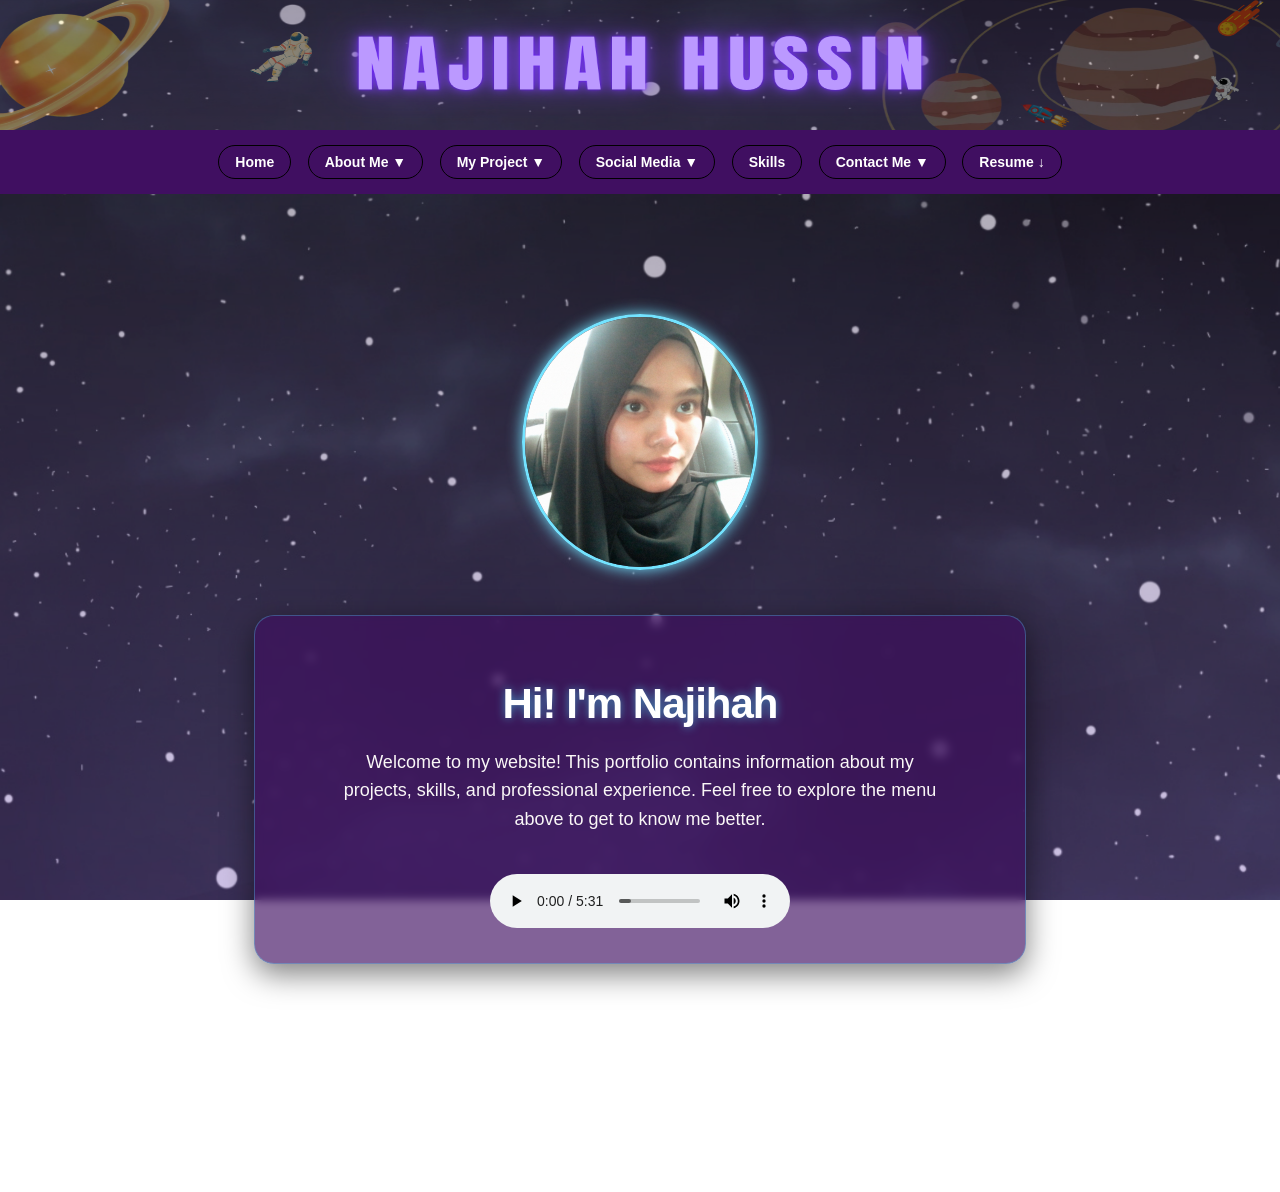
<file: index.html>
<?xml version="1.0" encoding="UTF-8"?>
<!DOCTYPE html PUBLIC "-//W3C//DTD XHTML 1.0 Transitional//EN" "http://www.w3.org/TR/xhtml1/DTD/xhtml1-transitional.dtd">
<html xmlns="http://www.w3.org/1999/xhtml" xml:lang="en" lang="en">
<head>
<meta http-equiv="Content-Type" content="text/html; charset=UTF-8" />
<meta name="viewport" content="width=device-width, initial-scale=1.0" />
<meta name="keywords" content="e-resume, portfolio" />
<meta name="description" content="Professional E-Resume Portfolio" />
<meta name="author" content="Najihah Hussin" />
<title>E-Resume - Home </title>
<link rel="stylesheet" type="text/css" href="style/frontpage.css"/>
</head>


<body>
<table width="100%" border="0" cellspacing="0" cellpadding="0" class="main-wrapper">
<tr>
<td align="center">
<table width="100%" border="0" cellspacing="0" cellpadding="0" class="header-banner-table">
<tr>
<td align="center">
<img src="images/hb1.png" alt="Najihah Hussin - E-Resume Banner" class="main-header-banner" />
</td>
</tr>
</table>



<table width="100%" border="0" cellspacing="0" cellpadding="0" class="nav-bar">
<tr>
<td align="center" class="nav-central-container">
<a href="index.html" class="nav-link-item active">Home</a>

<div class="dropdown">
<button class="dropbtn">About Me ▼</button>
<div class="dropdown-content">
<a href="profile.html" target="xyz">Profile</a>
<a href="education.html" target="xyz">Education</a>
<a href="gallery.html" target="xyz">Gallery</a>
</div>
</div>


<div class="dropdown">
<button class="dropbtn">My Project ▼</button>
<div class="dropdown-content">
<a href="website.html" target="xyz">Website</a>
<a href="photoshop.html" target="xyz">Photoshop</a>
</div>
</div>

<div class="dropdown">
<button class="dropbtn">Social Media ▼</button>
<div class="dropdown-content">
<a href="https://github.com/jieyoo58" target="_blank">GitHub</a>
<a href="https://www.linkedin.com/in/najihah-hussin-1079803a5/" target="_blank">LinkedIn</a>
</div>
</div>
<a href="skills.html" class="nav-link-item active">Skills</a>


<div class="dropdown">
<button class="dropbtn"> Contact Me ▼</button>
<div class="dropdown-content">
<a href="https://mail.google.com/mail/?view=cm&fs=1&to=najihahhussin58@gmail.com" target="_blank">✉ najihahhussin58@gmail.com</a>
<a href="https://wa.me/60167797836" target="_blank"> ✆ 016-779-7836 </a>

</div>
</div>

<a href="documents/resume.pdf" class="btn-resume" target="_blank">Resume ↓</a>
</td>
</tr>
</table>



<table width="90%" border="0" cellspacing="0" cellpadding="0" class="hero-section">
<tr>
<td align="center">



<div class="hero-section">
<center>
<img src="images/pic1.jpg" alt="Najihah" class="inline-avatar" />
<div class="content-card">



<h1 class="hero-title">Hi! I'm Najihah</h1>
<p class="hero-subtitle">
Welcome to my website! This portfolio contains information about my projects, 
skills, and professional experience. Feel free to explore the menu above 
to get to know me better.
</p>


<div class="audio-widget">
<audio controls="controls">
<source src="audios/music1.mp3" type="audio/mpeg" />
</audio>
</div>
</div>
</center>
</div>
</p>
</td>
</tr>
</table>




<table width="100%" border="0" cellspacing="0" cellpadding="0" class="disclaimer-area">
<tr>
<td align="center">
<p>© 2026 Najihah Hussin. All Rights Reserved. </p>
</td>
</tr>
</table>
</td>
</tr>
</table>



</body>
</html>
</file>
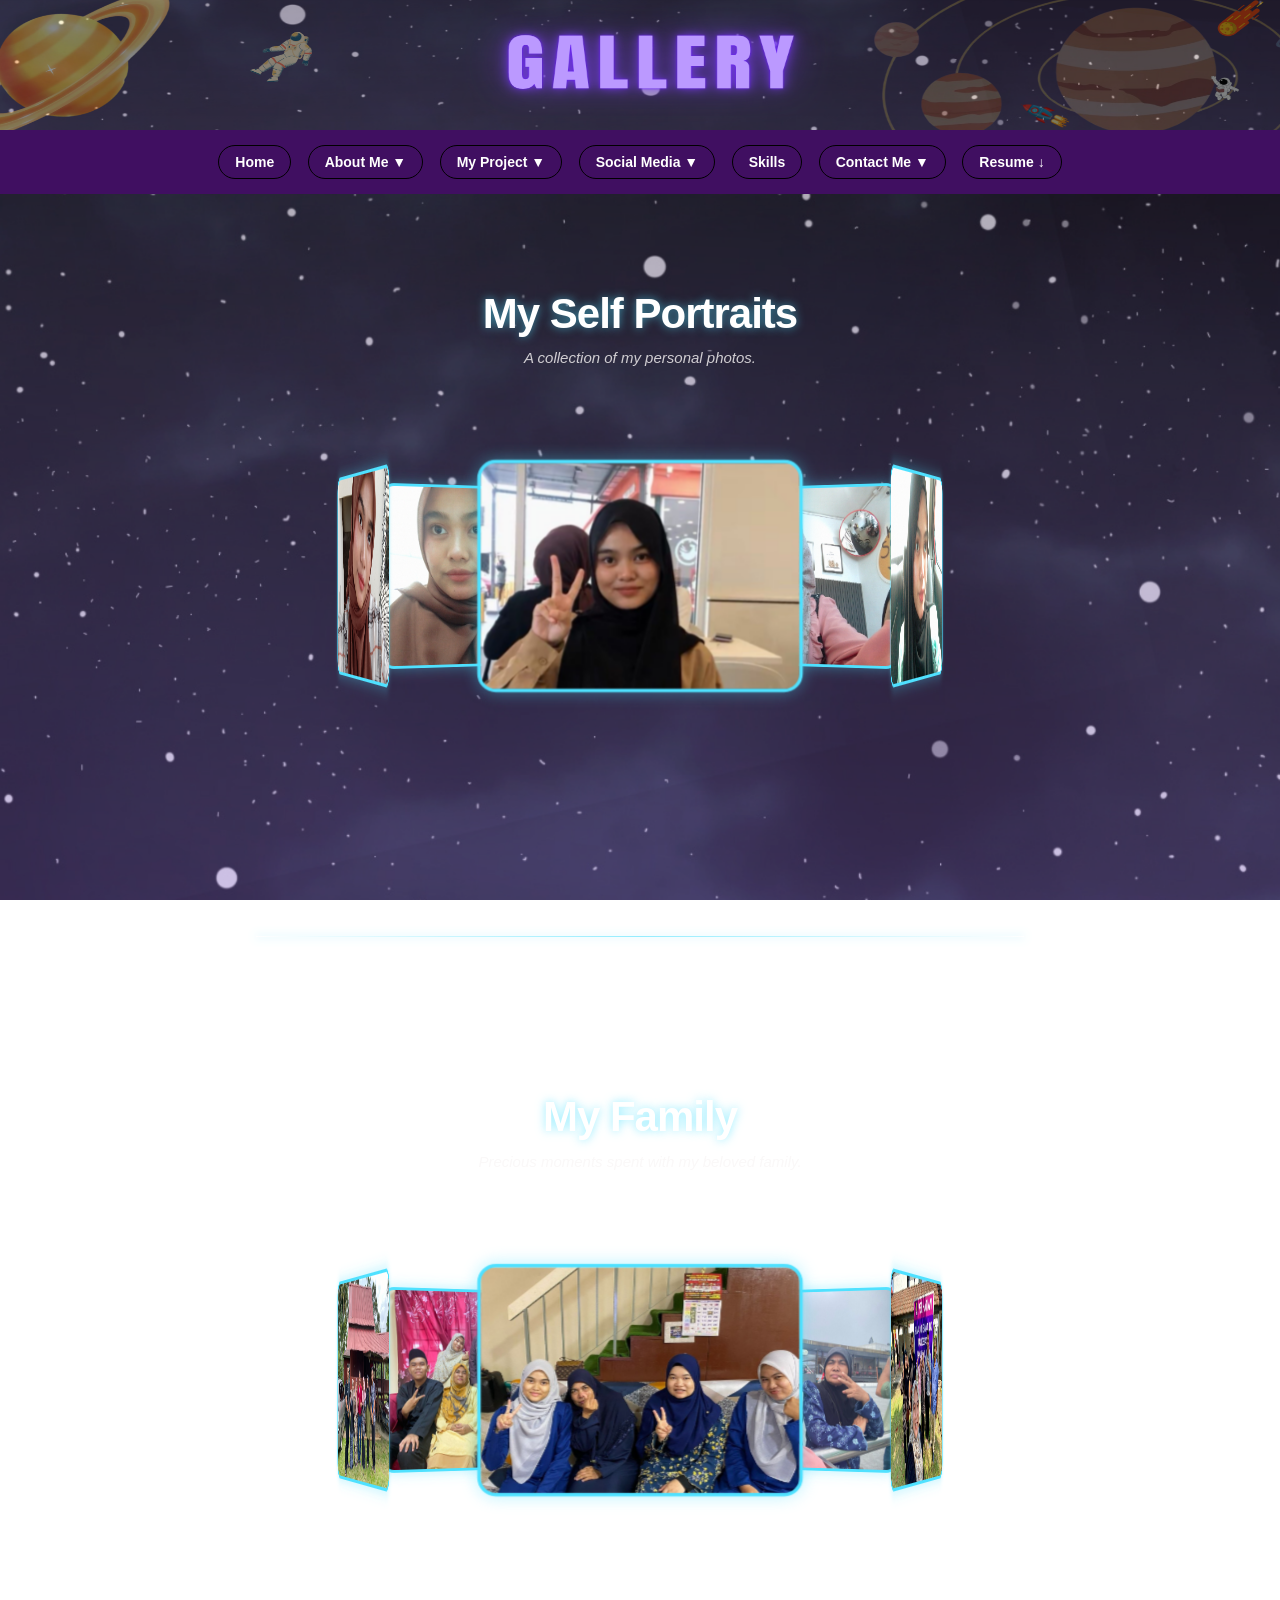
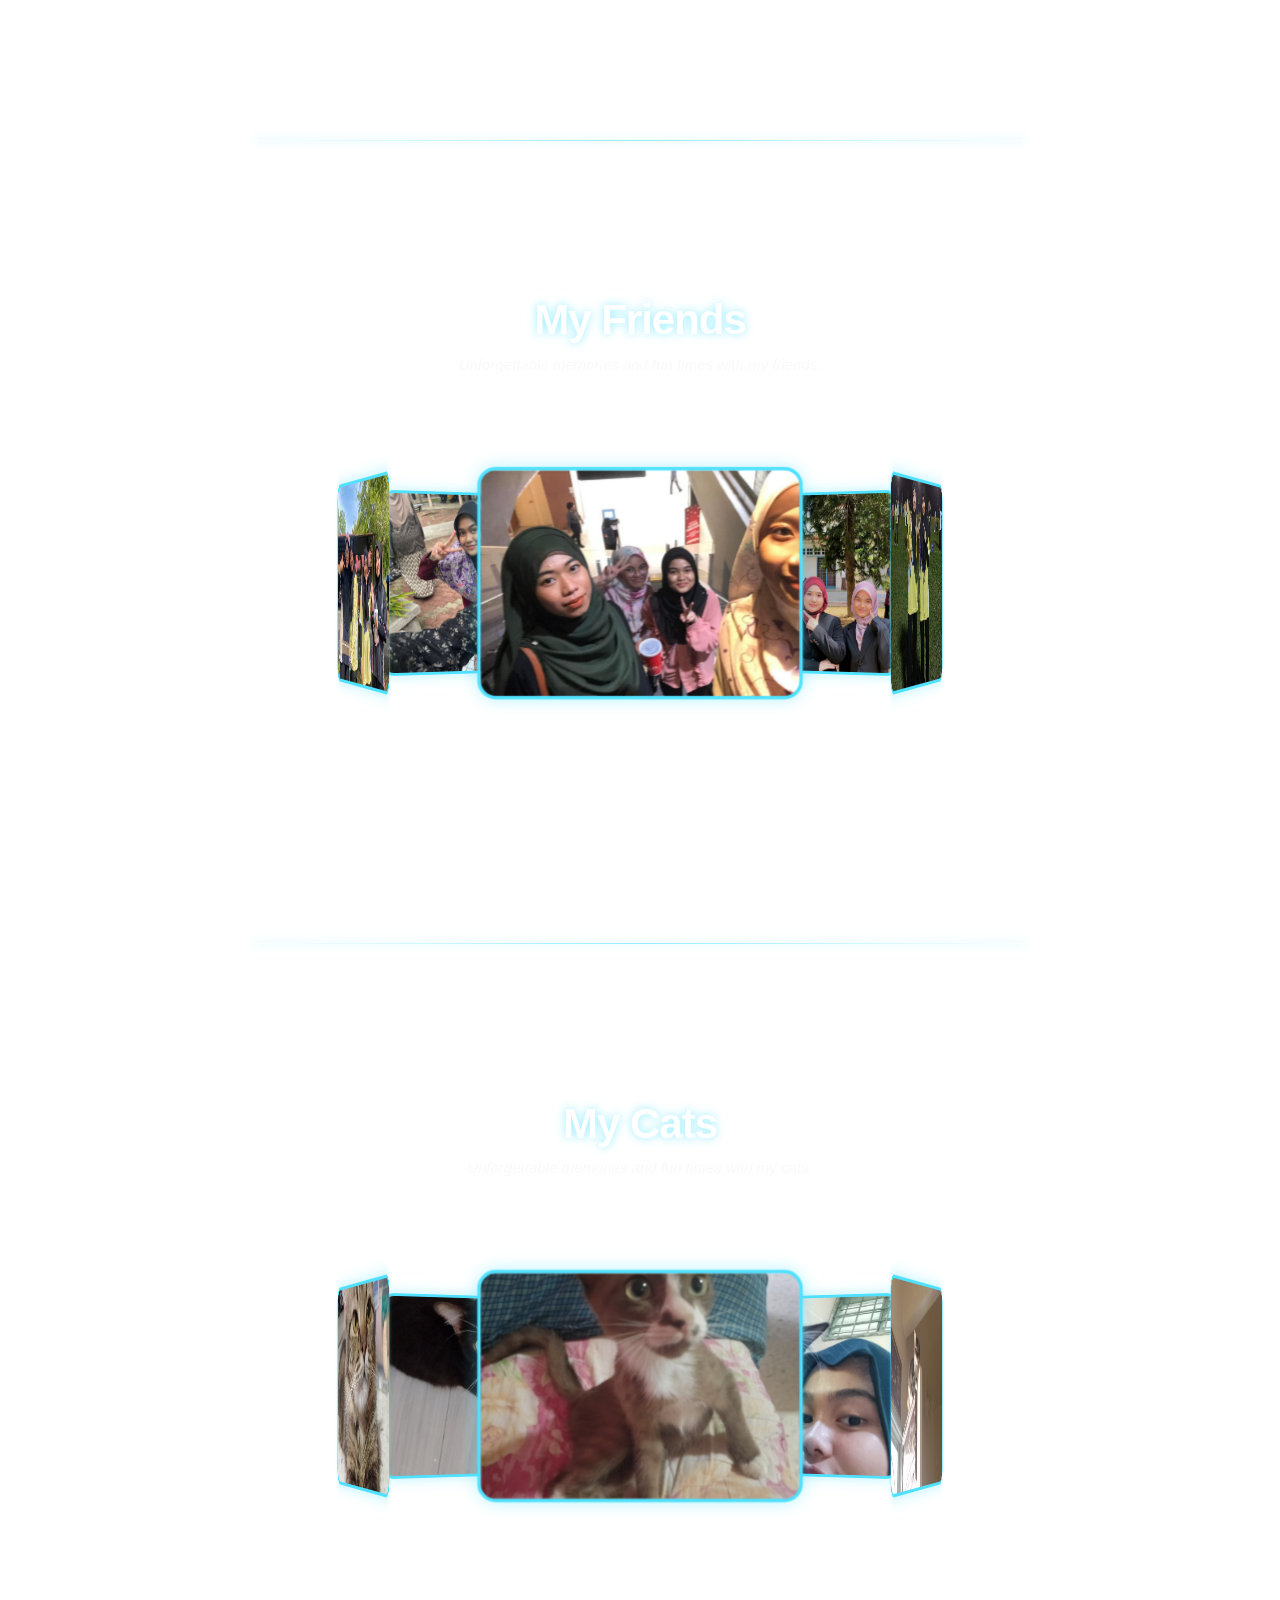
<file: gallery.html>
<?xml version="1.0" encoding="UTF-8"?>
<!DOCTYPE html PUBLIC "-//W3C//DTD XHTML 1.0 Transitional//EN" "http://www.w3.org/TR/xhtml1/DTD/xhtml1-transitional.dtd">
<html xmlns="http://www.w3.org/1999/xhtml" xml:lang="en" lang="en">
<head>
<meta http-equiv="Content-Type" content="text/html; charset=UTF-8" />
<meta name="viewport" content="width=device-width, initial-scale=1.0" />
<meta name="keywords" content="e-resume, portfolio" />
<meta name="description" content="Professional E-Resume Portfolio" />
<meta name="author" content="Najihah Hussin" />
<title>E-Resume - Gallery</title>
<link rel="stylesheet" type="text/css" href="style/gallery.css" />
</head>
<body>
<table width="100%" border="0" cellspacing="0" cellpadding="0" class="main-wrapper">
<tr>
<td align="center">
<table width="100%" border="0" cellspacing="0" cellpadding="0" class="header-banner-table">
<tr>
<td align="center">
<img src="images/hb4.png" alt="Najihah Hussin - E-Resume Banner" class="main-header-banner" />
</td>
</tr>
</table>
<table width="100%" border="0" cellspacing="0" cellpadding="0" class="nav-bar">
<tr>
<td align="center" class="nav-central-container">
<a href="index.html" class="nav-link-item active">Home</a>
<div class="dropdown">
<button class="dropbtn">About Me ▼</button>
<div class="dropdown-content">
<a href="profile.html" target="xyz">Profile</a>
<a href="education.html" target="xyz">Education</a>
<a href="gallery.html" target="xyz">Gallery</a>
</div>
</div>
<div class="dropdown">
<button class="dropbtn">My Project ▼</button>
<div class="dropdown-content">
<a href="website.html" target="xyz">Website</a>
<a href="photoshop.html" target="xyz">Photoshop</a>
</div>
</div>
<div class="dropdown">
<button class="dropbtn">Social Media ▼</button>
<div class="dropdown-content">
<a href="https://github.com/jieyoo58" target="_blank">GitHub</a>
<a href="https://www.linkedin.com/in/najihah-hussin-1079803a5/" target="_blank">LinkedIn</a>
</div>
</div>
<a href="skills.html" class="nav-link-item active">Skills</a>
<div class="dropdown">
<button class="dropbtn">Contact Me ▼</button>
<div class="dropdown-content">
<a href="https://mail.google.com/mail/?view=cm&fs=1&to=najihahhussin58@gmail.com" target="_blank">✉ najihahhussin58@gmail.com</a>
<a href="https://wa.me/60167797836" target="_blank">✆ 016-779-7836</a>
</div>
</div>
<a href="documents/resume.pdf" class="btn-resume" target="_blank">Resume ↓</a>
</td>
</tr>
</table>
<table width="90%" border="0" cellspacing="0" cellpadding="0" class="hero-section gallery-block">
<tr>
<td align="center">
<h2 class="hero-title">My Self Portraits</h2>
<p class="gallery-subtitle">A collection of my personal photos.</p>
<div class="slider-alignment-wrapper">
<div class="container">
<div class="ring">
<div class="img" style="background-image: url('images/pic3.jpg');"></div>
<div class="img" style="background-image: url('images/pic1.jpg');"></div>
<div class="img" style="background-image: url('images/pic4.jpg');"></div>
<div class="img" style="background-image: url('images/pic5.jpg');"></div>
<div class="img" style="background-image: url('images/pic6.jpg');"></div>
</div>
</div>
</div>
</td>
</tr>
</table>
<div class="space-divider"></div>
<table width="90%" border="0" cellspacing="0" cellpadding="0" class="hero-section gallery-block">
<tr>
<td align="center">
<h2 class="hero-title">My Family</h2>
<p class="gallery-subtitle">Precious moments spent with my beloved family.</p>
<div class="slider-alignment-wrapper">
<div class="container">
<div class="ring">
<div class="img" style="background-image: url('images/f1.jpg');"></div>
<div class="img" style="background-image: url('images/f2.jpg');"></div>
<div class="img" style="background-image: url('images/f3.jpg');"></div>
<div class="img" style="background-image: url('images/f4.jpg');"></div>
<div class="img" style="background-image: url('images/f5.jpg');"></div>
</div>
</div>
</div>
</td>
</tr>
</table>
<div class="space-divider"></div>
<table width="90%" border="0" cellspacing="0" cellpadding="0" class="hero-section gallery-block">
<tr>
<td align="center">
<h2 class="hero-title">My Friends</h2>
<p class="gallery-subtitle">Unforgettable memories and fun times with my friends.</p>
<div class="slider-alignment-wrapper">
<div class="container">
<div class="ring">
<div class="img" style="background-image: url('images/fr1.jpg');"></div>
<div class="img" style="background-image: url('images/fr2.jpg');"></div>
<div class="img" style="background-image: url('images/fr3.jpg');"></div>
<div class="img" style="background-image: url('images/fr4.jpg');"></div>
<div class="img" style="background-image: url('images/fr5.jpg');"></div>
</div>
</div>
</div>
</td>
</tr>
</table>
<div class="space-divider"></div>
<table width="90%" border="0" cellspacing="0" cellpadding="0" class="hero-section gallery-block">
<tr>
<td align="center">
<h2 class="hero-title">My Cats</h2>
<p class="gallery-subtitle">Unforgettable memories and fun times with my cats.</p>
<div class="slider-alignment-wrapper">
<div class="container">
<div class="ring">
<div class="img" style="background-image: url('images/c1.jpg');"></div>
<div class="img" style="background-image: url('images/c2.jpg');"></div>
<div class="img" style="background-image: url('images/c3.jpg');"></div>
<div class="img" style="background-image: url('images/c4.jpg');"></div>
<div class="img" style="background-image: url('images/c5.jpg');"></div>
</div>
</div>
</div>
</td>
</tr>
</table>
<table width="100%" border="0" cellspacing="0" cellpadding="0" class="disclaimer-area">
<tr>
<td align="center">
<p>© 2026 Najihah Hussin. All Rights Reserved.</p>
</td>
</tr>
</table>
</td>
</tr>
</table>
<script>
const allContainers = document.querySelectorAll('.container');
allContainers.forEach((container) => {
const ring = container.querySelector('.ring');
if (!ring) return;
let isDragging = false;
let startX = 0;
let currentRotation = 0;
container.addEventListener('mousedown', (e) => {
isDragging = true;
startX = e.clientX;
ring.style.transition = 'none';
});
window.addEventListener('mousemove', (e) => {
if (!isDragging) return;
const deltaX = e.clientX - startX;
const rotationAmount = deltaX * 0.25;
ring.style.transform = `rotateY(${currentRotation + rotationAmount}deg)`;
});
window.addEventListener('mouseup', (e) => {
if (!isDragging) return;
isDragging = false;
const deltaX = e.clientX - startX;
currentRotation += deltaX * 0.25;
ring.style.transition = 'transform 0.4s ease-out';
});
container.addEventListener('mouseleave', () => {
if (isDragging) {
isDragging = false;
ring.style.transition = 'transform 0.4s ease-out';
}
});
container.addEventListener('touchstart', (e) => {
isDragging = true;
startX = e.touches[0].clientX;
ring.style.transition = 'none';
});
container.addEventListener('touchmove', (e) => {
if (!isDragging) return;
const deltaX = e.touches[0].clientX - startX;
const rotationAmount = deltaX * 0.35;
ring.style.transform = `rotateY(${currentRotation + rotationAmount}deg)`;
});
container.addEventListener('touchend', (e) => {
if (!isDragging) return;
isDragging = false;
const deltaX = e.changedTouches[0].clientX - startX;
currentRotation += deltaX * 0.35;
ring.style.transition = 'transform 0.4s ease-out';
});
});
</script>
</body>
</html>
</file>
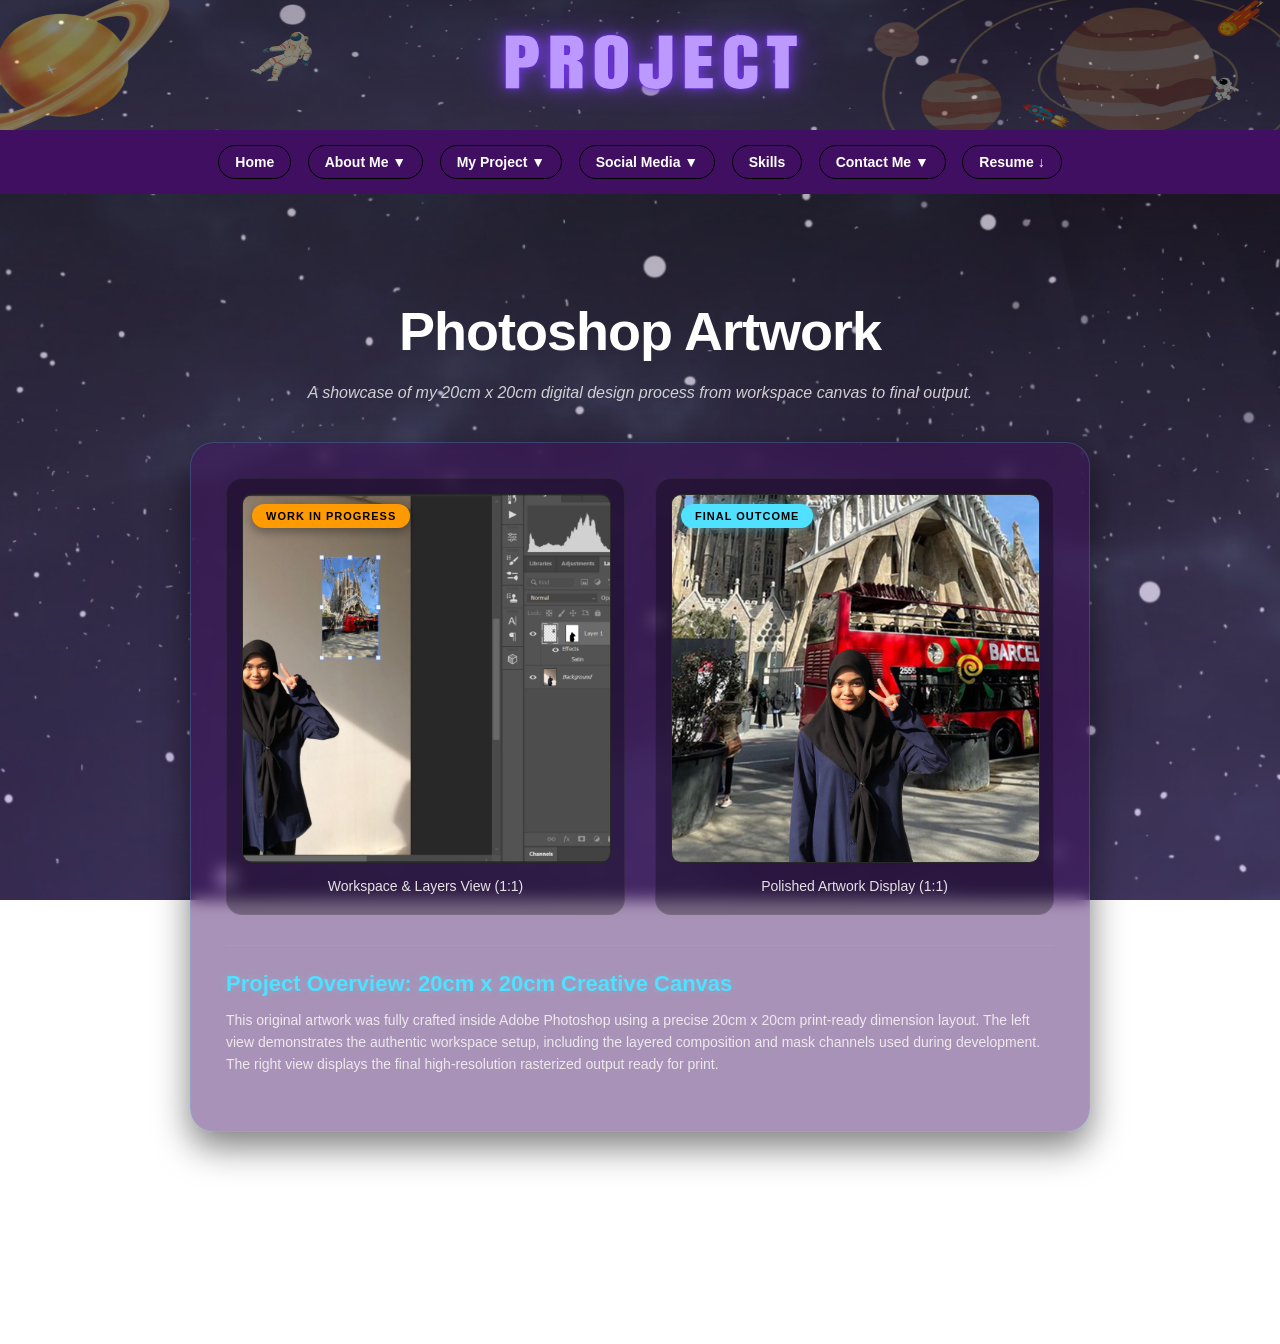
<file: photoshop.html>
<?xml version="1.0" encoding="UTF-8"?>
<!DOCTYPE html PUBLIC "-//W3C//DTD XHTML 1.0 Transitional//EN" "http://www.w3.org/TR/xhtml1/DTD/xhtml1-transitional.dtd">
<html xmlns="http://www.w3.org/1999/xhtml" xml:lang="en" lang="en">
<head>
<meta http-equiv="Content-Type" content="text/html; charset=UTF-8" />
<meta name="viewport" content="width=device-width, initial-scale=1.0" />
<meta name="keywords" content="e-resume, portfolio" />
<meta name="description" content="Professional E-Resume Portfolio" />
<meta name="author" content="Najihah Hussin" />
<title>E-Resume - Photoshop </title>
<link rel="stylesheet" type="text/css" href="style/photoshop.css" />
</head>



<body>
<table width="100%" border="0" cellspacing="0" cellpadding="0" class="main-wrapper">
<tr>
<td align="center">
<table width="100%" border="0" cellspacing="0" cellpadding="0" class="header-banner-table">
<tr>
<td align="center">
<img src="images/hb5.png" alt="Najihah Hussin - E-Resume Banner" class="main-header-banner" />
</td>
</tr>
</table>



<table width="100%" border="0" cellspacing="0" cellpadding="0" class="nav-bar">
<tr>
<td align="center" class="nav-central-container">
<a href="index.html" class="nav-link-item active">Home</a>

<div class="dropdown">
<button class="dropbtn">About Me ▼</button>
<div class="dropdown-content">
<a href="profile.html" target="xyz">Profile</a>
<a href="education.html" target="xyz">Education</a>
<a href="gallery.html" target="xyz">Gallery</a>
</div>
</div>


<div class="dropdown">
<button class="dropbtn">My Project ▼</button>
<div class="dropdown-content">
<a href="website.html" target="xyz">Website</a>
<a href="photoshop.html" target="xyz">Photoshop</a>
</div>
</div>

<div class="dropdown">
<button class="dropbtn">Social Media ▼</button>
<div class="dropdown-content">
<a href="https://github.com/jieyoo58" target="_blank">GitHub</a>
<a href="https://www.linkedin.com/in/najihah-hussin-1079803a5/" target="_blank">LinkedIn</a>
</div>
</div>


<a href="skills.html" class="nav-link-item active">Skills</a>


<div class="dropdown">
<button class="dropbtn"> Contact Me ▼</button>
<div class="dropdown-content">
<a href="https://mail.google.com/mail/?view=cm&fs=1&to=najihahhussin58@gmail.com" target="_blank">✉ najihahhussin58@gmail.com</a>
<a href="https://wa.me/60167797836" target="_blank"> ✆ 016-779-7836 </a>

</div>
</div>

<a href="documents/resume.pdf" class="btn-resume" target="_blank">Resume ↓</a>
</td>
</tr>
</table>

<table width="90%" border="0" cellspacing="0" cellpadding="0" class="hero-section">
<tr>
<td align="center">
<h2 class="hero-title">Photoshop Artwork</h2>
<p class="photoshop-subtitle">A showcase of my 20cm x 20cm digital design process from workspace canvas to final output.</p>


<div class="showcase-container">
<div class="comparison-grid">

<div class="work-box">
<span class="status-badge wip">Work In Progress</span>
<div class="showcase-img-wrapper square-display">
<img src="images/bp11.png" alt="Photoshop Workspace Editing" class="showcase-img" />
</div>
<h4 class="box-label">Workspace & Layers View (1:1)</h4>
</div>

<div class="work-box">
<span class="status-badge outcome">Final Outcome</span>
<div class="showcase-img-wrapper square-display">
<img src="images/p1.png" alt="Final Poster Output" class="showcase-img" />
</div>
<h4 class="box-label">Polished Artwork Display (1:1)</h4>
</div>

</div>


<div class="design-explanation">
<h3>Project Overview: 20cm x 20cm Creative Canvas</h3>
<p>This original artwork was fully crafted inside Adobe Photoshop using a precise 20cm x 20cm print-ready dimension layout. The left view demonstrates the authentic workspace setup, including the layered composition and mask channels used during development. The right view displays the final high-resolution rasterized output ready for print.</p>
</div>
</div>
</div>

</td>
</tr>
</table>

<table width="100%" border="0" cellspacing="0" cellpadding="0" class="disclaimer-area">
<tr>
<td align="center">
<p>© 2026 Najihah Hussin. All Rights Reserved. </p>
</td>
</tr>
</table>
</td>
</tr>
</table>



</body>
</html>
</file>
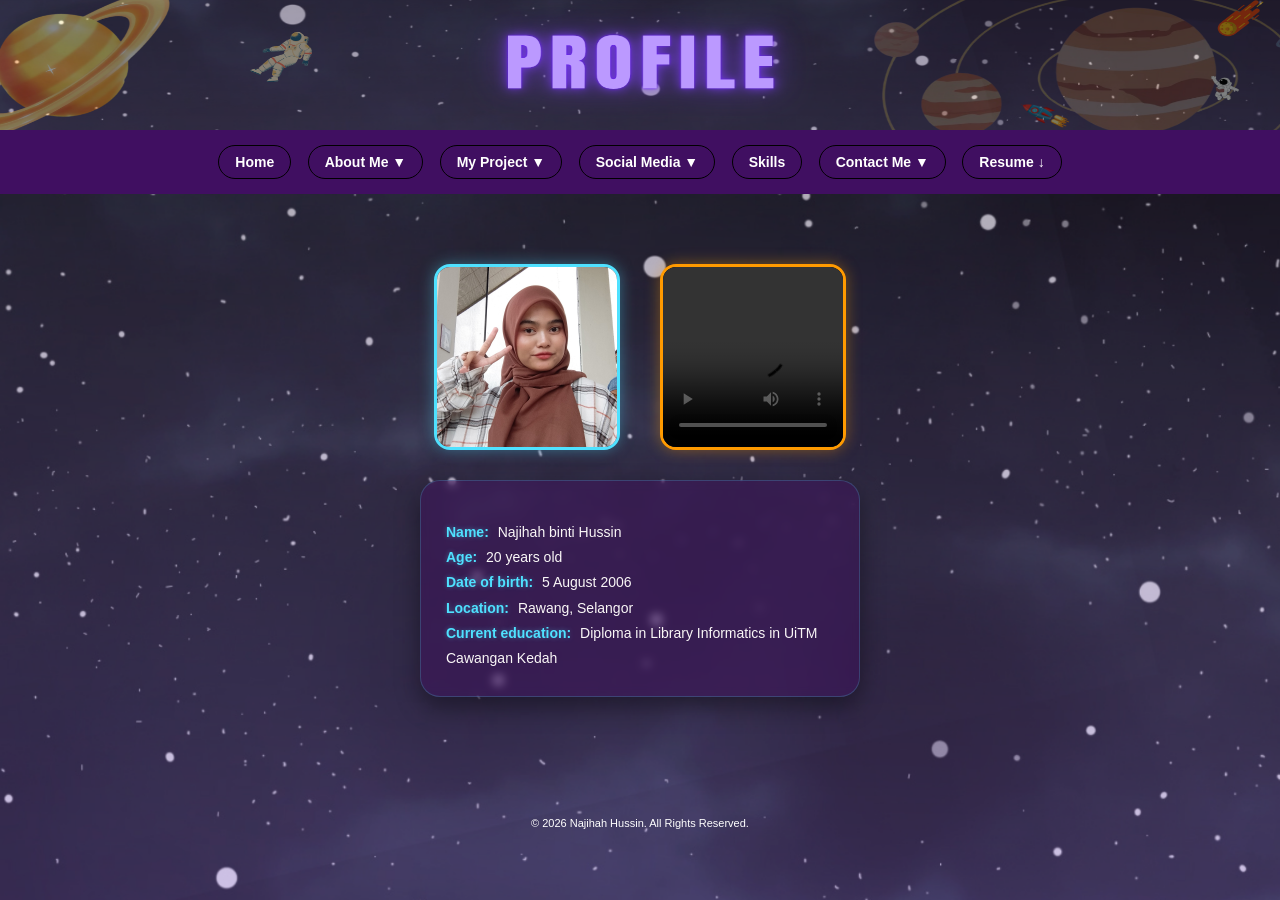
<file: profile.html>
<?xml version="1.0" encoding="UTF-8"?>
<!DOCTYPE html PUBLIC "-//W3C//DTD XHTML 1.0 Transitional//EN" "http://www.w3.org/TR/xhtml1/DTD/xhtml1-transitional.dtd">
<html xmlns="http://www.w3.org/1999/xhtml" xml:lang="en" lang="en">
<head>
<meta http-equiv="Content-Type" content="text/html; charset=UTF-8" />
<meta name="viewport" content="width=device-width, initial-scale=1.0" />
<meta name="keywords" content="e-resume, portfolio" />
<meta name="description" content="Professional E-Resume Portfolio" />
<meta name="author" content="Najihah Hussin" />
<title>E-Resume - Profile </title>
<link rel="stylesheet" type="text/css" href="style/profile.css" />
</head>


<body>
<table width="100%" border="0" cellspacing="0" cellpadding="0" class="main-wrapper">
<tr>
<td align="center">
<table width="100%" border="0" cellspacing="0" cellpadding="0" class="header-banner-table">
<tr>
<td align="center">
<img src="images/hb2.png" alt="Najihah Hussin - E-Resume Banner" class="main-header-banner" />
</td>
</tr>
</table>


<table width="100%" border="0" cellspacing="0" cellpadding="0" class="nav-bar">
<tr>
<td align="center" class="nav-central-container">
<a href="index.html" class="nav-link-item active">Home</a>

<div class="dropdown">
<button class="dropbtn">About Me ▼</button>
<div class="dropdown-content">
<a href="profile.html" target="xyz">Profile</a>
<a href="education.html" target="xyz">Education</a>
<a href="gallery.html" target="xyz">Gallery</a>
</div>
</div>


<div class="dropdown">
<button class="dropbtn">My Project ▼</button>
<div class="dropdown-content">
<a href="website.html" target="xyz">Website</a>
<a href="photoshop.html" target="xyz">Photoshop</a>
</div>
</div>

<div class="dropdown">
<button class="dropbtn">Social Media ▼</button>
<div class="dropdown-content">
<a href="https://github.com/jieyoo58" target="_blank">GitHub</a>
<a href="https://www.linkedin.com/in/najihah-hussin-1079803a5/" target="_blank">LinkedIn</a>
</div>
</div>


<a href="skills.html" class="nav-link-item active">Skills</a>


<div class="dropdown">
<button class="dropbtn"> Contact Me ▼</button>
<div class="dropdown-content">
<a href="https://mail.google.com/mail/?view=cm&fs=1&to=najihahhussin58@gmail.com" target="_blank">✉ najihahhussin58@gmail.com</a>
<a href="https://wa.me/60167797836" target="_blank"> ✆ 016-779-7836 </a>

</div>
</div>

<a href="documents/resume.pdf" class="btn-resume" target="_blank">Resume ↓</a>
</td>
</tr>
</table>

<table width="95%" border="0" cellspacing="0" cellpadding="0" class="hero-section" align="center" style="margin: 30px auto;">
<tr>
<td align="center" colspan="2" style="padding-bottom: 30px;">
<table border="0" cellspacing="0" cellpadding="0">
<tr>
<td align="center" style="padding: 0 20px; vertical-align: top;">
<img src="images/pic2.jpg" class="inline-avatar-square" />

</td>
<td align="center" style="padding: 0 20px; vertical-align: top;">
<div class="square-video-wrapper">
<video controls class="inline-video-square">
<source src="videos/vid1.mp4" type="video/mp4">

</video>
</div>

</td>
</tr>
</table>
</td>
</tr>

<tr>
<td align="center" colspan="2">

<div class="content-card">
<p class="hero-subtitle">
<span class="bio-label">Name:</span> Najihah binti Hussin<br>
<span class="bio-label">Age:</span> 20 years old<br>
<span class="bio-label">Date of birth:</span> 5 August 2006<br>
<span class="bio-label">Location:</span> Rawang, Selangor<br>
<span class="bio-label">Current education:</span> Diploma in Library Informatics in UiTM Cawangan Kedah<br>

</p>

</td>
</tr>
</table>


<table width="100%" border="0" cellspacing="0" cellpadding="0" class="disclaimer-area">
<tr>
<td align="center">
<p>© 2026 Najihah Hussin. All Rights Reserved. </p>
</td>
</tr>
</table>
</td>
</tr>
</table>



</body>
</html>
</file>
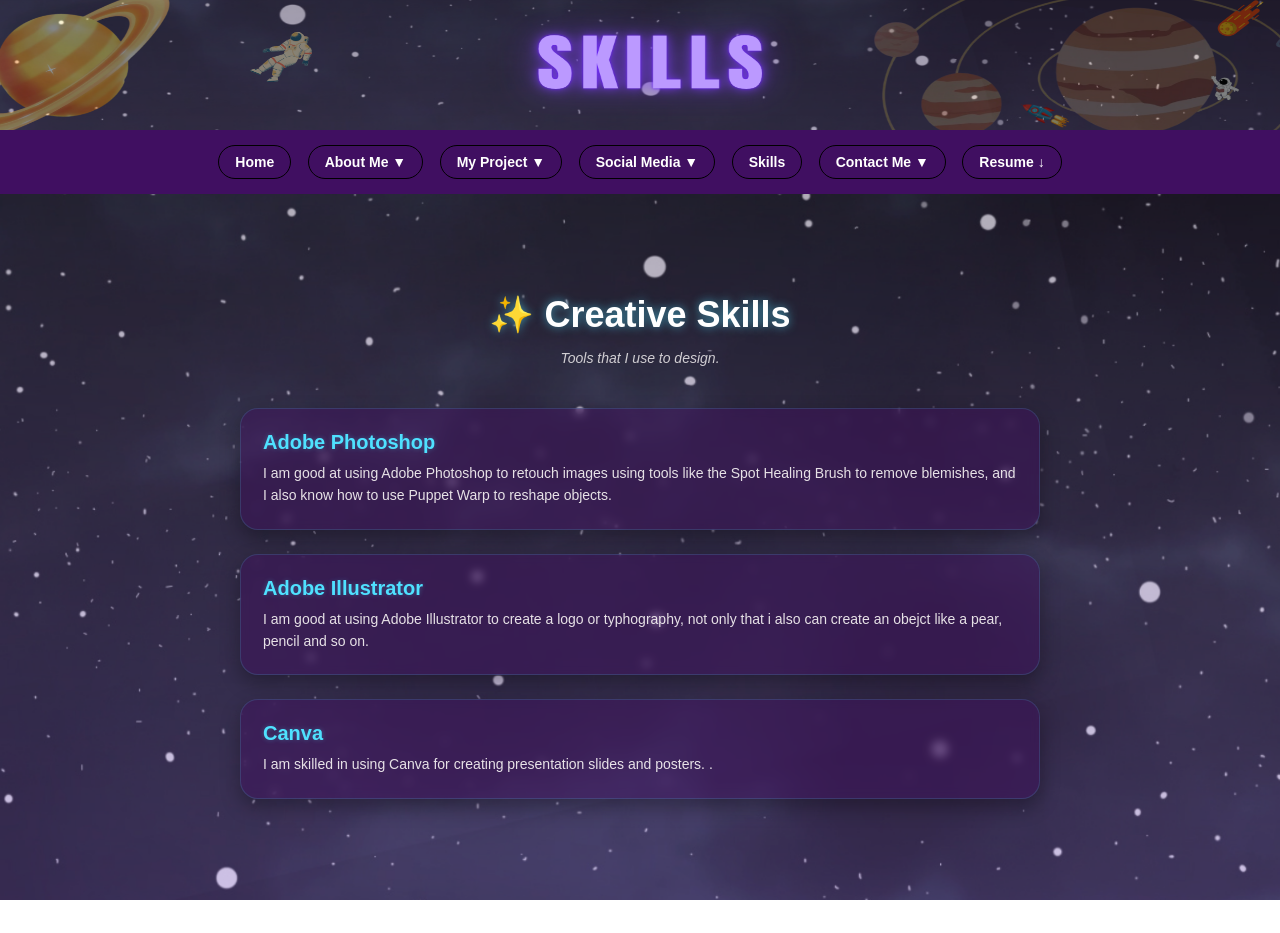
<file: skills.html>
<?xml version="1.0" encoding="UTF-8"?>
<!DOCTYPE html PUBLIC "-//W3C//DTD XHTML 1.0 Transitional//EN" "http://www.w3.org/TR/xhtml1/DTD/xhtml1-transitional.dtd">
<html xmlns="http://www.w3.org/1999/xhtml" xml:lang="en" lang="en">
<head>
<meta http-equiv="Content-Type" content="text/html; charset=UTF-8" />
<meta name="viewport" content="width=device-width, initial-scale=1.0" />
<meta name="keywords" content="e-resume, portfolio" />
<meta name="description" content="Professional E-Resume Portfolio" />
<meta name="author" content="Najihah Hussin" />
<title>E-Resume - Skills </title>
<link rel="stylesheet" type="text/css" href="style/skills.css"/>
</head>


<body>
<table width="100%" border="0" cellspacing="0" cellpadding="0" class="main-wrapper">
<tr>
<td align="center">
<table width="100%" border="0" cellspacing="0" cellpadding="0" class="header-banner-table">
<tr>
<td align="center">
<img src="images/hb6.png" alt="Najihah Hussin - E-Resume Banner" class="main-header-banner" />
</td>
</tr>
</table>


<table width="100%" border="0" cellspacing="0" cellpadding="0" class="nav-bar">
<tr>
<td align="center" class="nav-central-container">
<a href="index.html" class="nav-link-item active">Home</a>

<div class="dropdown">
<button class="dropbtn">About Me ▼</button>
<div class="dropdown-content">
<a href="profile.html" target="xyz">Profile</a>
<a href="education.html" target="xyz">Education</a>
<a href="gallery.html" target="xyz">Gallery</a>
</div>
</div>


<div class="dropdown">
<button class="dropbtn">My Project ▼</button>
<div class="dropdown-content">
<a href="website.html" target="xyz">Website</a>
<a href="photoshop.html" target="xyz">Photoshop</a>
</div>
</div>

<div class="dropdown">
<button class="dropbtn">Social Media ▼</button>
<div class="dropdown-content">
<a href="https://github.com/jieyoo58" target="_blank">GitHub</a>
<a href="https://www.linkedin.com/in/najihah-hussin-1079803a5/" target="_blank">LinkedIn</a>
</div>
</div>


<a href="skills.html" class="nav-link-item active">Skills</a>


<div class="dropdown">
<button class="dropbtn"> Contact Me ▼</button>
<div class="dropdown-content">
<a href="https://mail.google.com/mail/?view=cm&fs=1&to=najihahhussin58@gmail.com" target="_blank">✉ najihahhussin58@gmail.com</a>
<a href="https://wa.me/60167797836" target="_blank"> ✆ 016-779-7836 </a>

</div>
</div>

<a href="documents/resume.pdf" class="btn-resume" target="_blank">Resume ↓</a>
</td>
</tr>
</table>



<table width="95%" border="0" cellspacing="0" cellpadding="0" class="skills-side-table" align="center">
<tr>
<td align="center">

<h2 class="skills-main-title">✨ Creative Skills</h2>
<p class="skills-main-subtitle">Tools that I use to design.</p>

<table width="100%" border="0" cellspacing="0" cellpadding="0" style="max-width: 800px; margin-top: 30px;">
  
<tr class="skill-row">
<td align="left" width="100%" class="skill-text-col" style="padding: 12px 0;">
<div class="skill-description-card">
<h3 class="software-title">Adobe Photoshop</h3>
<p class="software-text">I am good at using Adobe Photoshop to retouch images using tools like the Spot Healing Brush to remove blemishes, and I also know how to use Puppet Warp to reshape objects.</p>
</div>
</td>
</tr>

<tr class="skill-row">
<td align="left" width="100%" class="skill-text-col" style="padding: 12px 0;">
<div class="skill-description-card">
<h3 class="software-title">Adobe Illustrator</h3>
<p class="software-text">I am good at using Adobe Illustrator to create a logo or typhography, not only that i also can create an obejct like a pear, pencil and so on.</p>
</div>
</td>
</tr>

<tr class="skill-row">
<td align="left" width="100%" class="skill-text-col" style="padding: 12px 0;">
<div class="skill-description-card">
<h3 class="software-title">Canva</h3>
<p class="software-text">I am skilled in using Canva for creating presentation slides and posters. .</p>
</div>
</td>
</tr>

</table>

</td>
</tr>
</table>


<table width="100%" border="0" cellspacing="0" cellpadding="0" class="disclaimer-area">
<tr>
<td align="center">
<p>© 2026 Najihah Hussin. All Rights Reserved. </p>
</td>
</tr>
</table>
</td>
</tr>
</table>



</body>
</html>
</file>
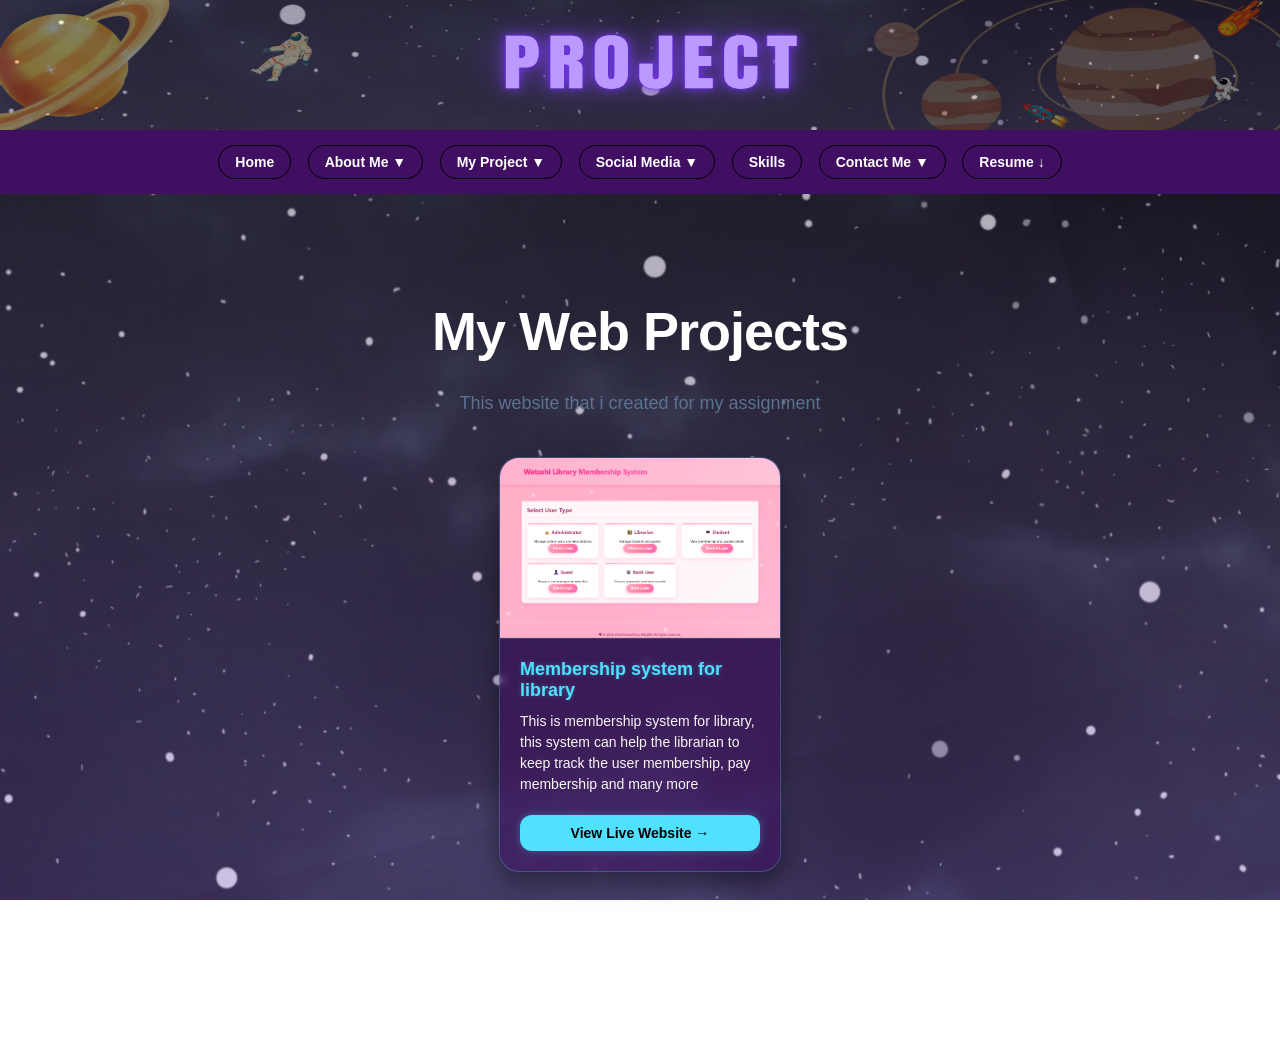
<file: website.html>
<?xml version="1.0" encoding="UTF-8"?>
<!DOCTYPE html PUBLIC "-//W3C//DTD XHTML 1.0 Transitional//EN" "http://www.w3.org/TR/xhtml1/DTD/xhtml1-transitional.dtd">
<html xmlns="http://www.w3.org/1999/xhtml" xml:lang="en" lang="en">
<head>
<meta http-equiv="Content-Type" content="text/html; charset=UTF-8" />
<meta name="viewport" content="width=device-width, initial-scale=1.0" />
<meta name="keywords" content="e-resume, portfolio" />
<meta name="description" content="Professional E-Resume Portfolio" />
<meta name="author" content="Najihah Hussin" />
<title>E-Resume - Website </title>
<link rel="stylesheet" type="text/css" href="style/website.css" />
</head>

<body>
<table width="100%" border="0" cellspacing="0" cellpadding="0" class="main-wrapper">
<tr>
<td align="center">
<table width="100%" border="0" cellspacing="0" cellpadding="0" class="header-banner-table">
<tr>
<td align="center">
<img src="images/hb5.png" alt="Najihah Hussin - E-Resume Banner" class="main-header-banner" />
</td>
</tr>
</table>



<table width="100%" border="0" cellspacing="0" cellpadding="0" class="nav-bar">
<tr>
<td align="center" class="nav-central-container">
<a href="index.html" class="nav-link-item active">Home</a>

<div class="dropdown">
<button class="dropbtn">About Me ▼</button>
<div class="dropdown-content">
<a href="profile.html" target="xyz">Profile</a>
<a href="education.html" target="xyz">Education</a>
<a href="gallery.html" target="xyz">Gallery</a>
</div>
</div>


<div class="dropdown">
<button class="dropbtn">My Project ▼</button>
<div class="dropdown-content">
<a href="website.html" target="xyz">Website</a>
<a href="photoshop.html" target="xyz">Photoshop</a>
</div>
</div>

<div class="dropdown">
<button class="dropbtn">Social Media ▼</button>
<div class="dropdown-content">
<a href="https://github.com/jieyoo58" target="_blank">GitHub</a>
<a href="https://www.linkedin.com/in/najihah-hussin-1079803a5/" target="_blank">LinkedIn</a>
</div>
</div>



<a href="skills.html" class="nav-link-item active">Skills</a>


<div class="dropdown">
<button class="dropbtn"> Contact Me ▼</button>
<div class="dropdown-content">
<a href="https://mail.google.com/mail/?view=cm&fs=1&to=najihahhussin58@gmail.com" target="_blank">✉ najihahhussin58@gmail.com</a>
<a href="https://wa.me/60167797836" target="_blank"> ✆ 016-779-7836 </a>

</div>
</div>

<a href="documents/resume.pdf" class="btn-resume" target="_blank">Resume ↓</a>
</td>
</tr>
</table>


<table width="90%" border="0" cellspacing="0" cellpadding="0" class="hero-section">
<tr>
<td align="center">
<h2 class="hero-title">My Web Projects</h2>
<p class="hero-subtitle">This website that i created for my assignment</p>

<div class="project-grid">

<div class="project-card">
<div class="project-image-wrapper">
<img src="images/web.png" alt="Project Screenshot" class="project-img" />
</div>
<div class="project-info">
<h3 class="project-name">Membership system for library</h3>
<p class="project-desc">This is membership system for library, this system can help the librarian to keep track the user membership, pay membership and many more</p>
<a href="https://najihah58.pythonanywhere.com/login" class="project-link">View Live Website →</a>
</div>
</div>


</div>

<table width="100%" border="0" cellspacing="0" cellpadding="0" class="disclaimer-area">
<tr>
<td align="center">
<p class="disclaimer-text">© 2026 Najihah Hussin. All Rights Reserved.</p>
</td>
</tr>
</table>

</td>
</tr>
</table>


</body>
</html>
</file>
<file: style/frontpage.css>
body {
margin: 0;
padding: 0;
font-family: 'Helvetica Neue', Arial, sans-serif;
background-image: url("../images/bg1.png");
background-size: cover;
background-position: center;
background-repeat: no-repeat;
background-attachment: fixed;
color: #1a2530;
}
.main-wrapper {
width: 100%;
}
.header-banner-table {
width: 100%;
max-width: 100%;
margin-top: 0px;
margin-bottom: 0px;
}
.main-header-banner {
width: 100%;
height: 130px;
border-radius: 0px;
display: block;
}
.nav-bar {
background: #400F61;
width: 100%; 
max-width: 100%;
margin-top: 0px;
padding: 15px 0px; 
border-radius: 0px;
}
.nav-central-container {
text-align: center;
vertical-align: middle;
white-space: nowrap; 
}
.nav-link-item,
.btn-resume {
color: white;
background-color: transparent;
text-decoration: none;
margin: 0 6px; 
padding: 8px 16px;
font-weight: bold;
font-size: 14px;
border: 1px solid black;
border-radius: 20px;
display: inline-block;
font-family: 'Helvetica Neue', Arial, sans-serif;
vertical-align: middle;
transition: all 0.3s ease-in-out;
}
.dropdown {
position: relative;
display: inline-block;
vertical-align: middle;
margin: 0 6px; 
}
.dropdown .dropbtn {
background-color: transparent;
color: white;
font-size: 14px;
font-weight: bold;
font-family: 'Helvetica Neue', Arial, sans-serif;
border: 1px solid black;
border-radius: 20px;
cursor: pointer;
padding: 8px 16px;
display: inline-block;
transition: all 0.3s ease-in-out;
}
.nav-link-item:hover,
.dropdown:hover .dropbtn,
.btn-resume:hover,
.social-pill:hover {
color: black;
background-color: #4FE1FF;
border-color: #4FE1FF;
box-shadow: 0 0 10px #4FE1FF, 0 0 20px #4FE1FF, 0 0 30px #4FE1FF;
transform: translateY(-1px); 
}
.dropdown-content {
display: none;
position: absolute;
background-color: #4FE1FF; 
min-width: 160px;
box-shadow: 0px 8px 16px 0px rgba(0,0,0,0.2);
z-index: 1000;
margin-top: 10px;
border-radius: 4px;
padding: 5px 0;
left: 50%;
transform: translateX(-50%); 
}
.right-align-dropdown .dropdown-content {
left: auto;
right: 0;
transform: none;
}
.dropdown-content a {
color: black;
padding: 10px 20px;
text-decoration: none;
display: block;
font-size: 14px;
font-weight: 500;
margin: 0;
border: none; 
border-radius: 0px; 
text-align: left;
white-space: nowrap; 
transition: background-color 0.2s ease, color 0.2s ease;
}
.dropdown-content a:hover {
background-color: #400F61; 
color: white;
}
.dropdown:hover .dropdown-content {
display: block;
}
.dropdown::before {
content: '';
position: absolute;
top: 100%;
left: 0;
width: 100%;
height: 12px;
}
.hero-section {
padding: 60px 0 60px 0;
max-width: 900px;
margin: 0 auto;
}
.hero-title {
font-size: 42px;
line-height: 1.2;
font-weight: 700;
letter-spacing: -1px;
color: #ffffff;
margin-bottom: 15px;
text-shadow: 0 0 10px rgba(79, 225, 255, 0.6);
}
.hero-subtitle {
font-size: 18px;
color: #FAF7F7;
margin-bottom: 40px;
max-width: 600px;
line-height: 1.6;
}
.inline-avatar {
width: 230px;
height: 250px;
object-fit: cover;
border-radius: 50%;
border: 3px solid #73E3FF;
box-shadow: 0 0 15px #73E3FF;
margin-bottom: 20px;
}
.content-card {
background: rgba(64, 15, 97, 0.65);
border: 1px solid rgba(79, 225, 255, 0.3);
border-radius: 20px;
padding: 35px;
max-width: 700px;
margin-top: 25px;
box-shadow: 0 10px 30px rgba(0, 0, 0, 0.5);
backdrop-filter: blur(5px);
}
.disclaimer-area {
background-image: url("../images/bg1.png");
background-size: cover;
background-position: center;
background-repeat: no-repeat;
background-attachment: fixed;
padding: 20px 0;
margin-top: 40px;
width: 100%;
}
.disclaimer-area p {
font-size: 11px;
color: white;
margin: 0;
}
</file>
<file: style/gallery.css>
body {
margin: 0;
padding: 0;
font-family: 'Helvetica Neue', Arial, sans-serif;
background-image: url("../images/bg1.png");
background-size: cover;
background-position: center;
background-repeat: no-repeat;
background-attachment: fixed;
color: #1a2530;
}
.main-wrapper {
width: 100%;
}
.header-banner-table {
width: 100%;
max-width: 100%;
margin-top: 0px;
margin-bottom: 0px;
}
.main-header-banner {
width: 100%;
height: 130px;
border-radius: 0px;
display: block;
}
.nav-bar {
background: #400F61;
width: 100%; 
max-width: 100%;
margin-top: 0px;
padding: 15px 0px; 
border-radius: 0px;
}
.nav-central-container {
text-align: center;
vertical-align: middle;
white-space: nowrap; 
}
.nav-link-item,
.btn-resume {
color: white;
background-color: transparent;
text-decoration: none;
margin: 0 6px; 
padding: 8px 16px;
font-weight: bold;
font-size: 14px;
border: 1px solid black;
border-radius: 20px;
display: inline-block;
font-family: 'Helvetica Neue', Arial, sans-serif;
vertical-align: middle;
transition: all 0.3s ease-in-out;
}
.dropdown {
position: relative;
display: inline-block;
vertical-align: middle;
margin: 0 6px; 
}
.dropdown .dropbtn {
background-color: transparent;
color: white;
font-size: 14px;
font-weight: bold;
font-family: 'Helvetica Neue', Arial, sans-serif;
border: 1px solid black;
border-radius: 20px;
cursor: pointer;
padding: 8px 16px;
display: inline-block;
transition: all 0.3s ease-in-out;
}
.nav-link-item:hover,
.dropdown:hover .dropbtn,
.btn-resume:hover,
.social-pill:hover {
color: black;
background-color: #4FE1FF;
border-color: #4FE1FF;
box-shadow: 0 0 10px #4FE1FF, 0 0 20px #4FE1FF, 0 0 30px #4FE1FF;
transform: translateY(-1px); 
}
.dropdown-content {
display: none;
position: absolute;
background-color: #4FE1FF; 
min-width: 160px;
box-shadow: 0px 8px 16px 0px rgba(0,0,0,0.2);
z-index: 1000;
margin-top: 10px;
border-radius: 4px;
padding: 5px 0;
left: 50%;
transform: translateX(-50%); 
}
.right-align-dropdown .dropdown-content {
left: auto !important;
right: 0 !important;
transform: none;
}
.dropdown-content a {
color: black;
padding: 10px 20px;
text-decoration: none;
display: block;
font-size: 14px;
font-weight: 500;
margin: 0 !important;
border: none !important; 
border-radius: 0px; 
text-align: left;
white-space: nowrap; 
transition: background-color 0.2s ease, color 0.2s ease;
}
.dropdown-content a:hover {
background-color: #400F61; 
color: white;
}
.dropdown:hover .dropdown-content {
display: block;
}
.dropdown::before {
content: '';
position: absolute;
top: 100%;
left: 0;
width: 100%;
height: 12px;
}
.hero-section {
padding: 60px 0 60px 0;
max-width: 900px;
margin: 0 auto;
}
.hero-title {
font-size: 42px;
line-height: 1.2;
font-weight: 700;
letter-spacing: -1px;
color: white;
margin-bottom: 15px;
text-shadow: 0 0 10px rgba(79, 225, 255, 0.6);
}
.slider-alignment-wrapper {
width: 100%;
display: flex;
justify-content: center;
align-items: center;
padding: 80px 0;
box-sizing: border-box;
}
.container {
perspective: 2000px; 
width: 100%; 
max-width: 280px; 
height: 200px; 
position: relative;
user-select: none;
margin: 0 auto; 
box-sizing: border-box;
}
@media (max-width: 480px) {
.container {
max-width: 180px; 
height: 140px; 
perspective: 1500px; 
}
}
.ring {
width: 100%;
height: 100%;
position: absolute;
transform-style: preserve-3d;
cursor: grab;
transition: transform 0.1s ease-out;
}
.ring:active {
cursor: grabbing;
}
.ring .img {
position: absolute;
width: 100%;
height: 100%;
object-fit: cover;
background-size: cover;
background-position: center;
border-radius: 16px; 
border: 3px solid #4FE1FF; 
box-shadow: 0 0 15px rgba(79, 225, 255, 0.4);
box-sizing: border-box;
backface-visibility: visible;
}
.ring .img:nth-child(1) { transform: rotateY(0deg) translateZ(280px); }
.ring .img:nth-child(2) { transform: rotateY(72deg) translateZ(280px); }
.ring .img:nth-child(3) { transform: rotateY(144deg) translateZ(280px); }
.ring .img:nth-child(4) { transform: rotateY(216deg) translateZ(280px); }
.ring .img:nth-child(5) { transform: rotateY(288deg) translateZ(280px); }
@media (max-width: 480px) {
.ring .img:nth-child(1) { transform: rotateY(0deg) translateZ(180px); }
.ring .img:nth-child(2) { transform: rotateY(72deg) translateZ(180px); }
.ring .img:nth-child(3) { transform: rotateY(144deg) translateZ(180px); }
.ring .img:nth-child(4) { transform: rotateY(216deg) translateZ(180px); }
.ring .img:nth-child(5) { transform: rotateY(288deg) translateZ(180px); }
}
.square-label {
color: #FAF7F7;
font-size: 11px;
font-family: 'Helvetica Neue', Arial, sans-serif;
margin-top: 10px;
letter-spacing: 1px;
text-transform: uppercase;
opacity: 0.7;
text-align: center;
}
.gallery-subtitle {
color: #FAF7F7;
font-size: 15px;
font-style: italic;
margin-top: -5px;
margin-bottom: 30px;
font-family: 'Helvetica Neue', Arial, sans-serif;
opacity: 0.8;
text-align: center;
}
.gallery-block {
margin-bottom: 120px;
}
.space-divider {
width: 60%;
height: 1px;
background: linear-gradient(90deg, transparent, #4FE1FF, transparent);
margin: 60px auto;
opacity: 0.6;
box-shadow: 0 0 8px #4FE1FF;
}
.disclaimer-area {
background-image: url("../images/bg1.png");
background-size: cover;
background-position: center;
background-repeat: no-repeat;
background-attachment: fixed;
padding: 20px 0;
margin-top: 40px;
width: 100%;
}
.disclaimer-area p {
font-size: 11px;
color: white;
margin: 0;
}
</file>
<file: style/photoshop.css>
body {
margin: 0;
padding: 0;
font-family: 'Helvetica Neue', Arial, sans-serif;
background-image: url("../images/bg1.png");
background-size: cover;
background-position: center;
background-repeat: no-repeat;
background-attachment: fixed;
color: #1a2530;
}
.main-wrapper {
width: 100%;
}
.header-banner-table {
width: 100%;
max-width: 100%;
margin-top: 0px;
margin-bottom: 0px;
}
.main-header-banner {
width: 100%;
height: 130px;
border-radius: 0px;
display: block;
}
.nav-bar {
background: #400F61;
width: 100%; 
max-width: 100%;
margin-top: 0px;
padding: 15px 0px; 
border-radius: 0px;
}
.nav-central-container {
text-align: center;
vertical-align: middle;
white-space: nowrap; 
}
.nav-link-item,
.btn-resume {
color: white;
background-color: transparent;
text-decoration: none;
margin: 0 6px; 
padding: 8px 16px;
font-weight: bold;
font-size: 14px;
border: 1px solid black;
border-radius: 20px;
display: inline-block;
font-family: 'Helvetica Neue', Arial, sans-serif;
vertical-align: middle;
transition: all 0.3s ease-in-out;
}
.dropdown {
position: relative;
display: inline-block;
vertical-align: middle;
margin: 0 6px; 
}
.dropdown .dropbtn {
background-color: transparent;
color: white;
font-size: 14px;
font-weight: bold;
font-family: 'Helvetica Neue', Arial, sans-serif;
border: 1px solid black;
border-radius: 20px;
cursor: pointer;
padding: 8px 16px;
display: inline-block;
transition: all 0.3s ease-in-out;
}
.nav-link-item:hover,
.dropdown:hover .dropbtn,
.btn-resume:hover,
.social-pill:hover {
color: black;
background-color: #4FE1FF;
border-color: #4FE1FF;
box-shadow: 0 0 10px #4FE1FF, 0 0 20px #4FE1FF, 0 0 30px #4FE1FF;
transform: translateY(-1px); 
}
.dropdown-content {
display: none;
position: absolute;
background-color: #4FE1FF; 
min-width: 160px;
box-shadow: 0px 8px 16px 0px rgba(0,0,0,0.2);
z-index: 1000;
margin-top: 10px;
border-radius: 4px;
padding: 5px 0;
left: 50%;
transform: translateX(-50%); 
}
.right-align-dropdown .dropdown-content {
left: auto !important;
right: 0 !important;
transform: none;
}
.dropdown-content a {
color: black;
padding: 10px 20px;
text-decoration: none;
display: block;
font-size: 14px;
font-weight: 500;
margin: 0 !important;
border: none;      
border-radius: 0px; 
text-align: left;
white-space: nowrap; 
transition: background-color 0.2s ease, color 0.2s ease;
}
.dropdown-content a:hover {
background-color: #400F61; 
color: white;
}
.dropdown:hover .dropdown-content {
display: block;
}
.dropdown::before {
content: '';
position: absolute;
top: 100%;
left: 0;
width: 100%;
height: 12px;
}
.hero-section {
padding: 60px 0 60px 0;
max-width: 900px;
margin: 0 auto;
}
.hero-title {
font-size: 54px;
line-height: 1.2;
font-weight: 700;
letter-spacing: -1px;
color: white;
margin-bottom: 25px;
}
.hero-subtitle {
font-size: 18px;
color: #5a738e;
margin-bottom: 40px;
max-width: 600px;
line-height: 1.6;
}
.photoshop-subtitle {
color: #FAF7F7;
font-size: 16px;
font-style: italic;
margin-top: -5px;
margin-bottom: 40px;
font-family: 'Helvetica Neue', Arial, sans-serif;
opacity: 0.8;
}
.showcase-container {
background: rgba(64, 15, 97, 0.45);
border: 1px solid rgba(79, 225, 255, 0.2);
border-radius: 24px;
padding: 35px;
max-width: 950px;
margin: 0 auto 60px auto;
backdrop-filter: blur(8px);
box-shadow: 0 15px 35px rgba(0, 0, 0, 0.5);
}
.comparison-grid {
display: flex;
gap: 30px;
justify-content: center;
margin-bottom: 30px;
}
.work-box {
flex: 1;
position: relative;
background: rgba(0, 0, 0, 0.3);
padding: 15px;
border-radius: 16px;
border: 1px solid rgba(255, 255, 255, 0.05);
text-align: center;
max-width: 420px;
}
.status-badge {
position: absolute;
top: 25px;
left: 25px;
padding: 6px 14px;
border-radius: 20px;
font-size: 11px;
font-weight: bold;
text-transform: uppercase;
letter-spacing: 1px;
z-index: 5;
font-family: 'Helvetica Neue', Arial, sans-serif;
box-shadow: 0 4px 10px rgba(0,0,0,0.3);
}
.wip {
background-color: #ff9a00;
color: #000000;
}
.outcome {
background-color: #4FE1FF;
color: #000000;
box-shadow: 0 0 10px rgba(79, 225, 255, 0.4);
}
.square-display {
width: 100%;
aspect-ratio: 1 / 1;
border-radius: 10px;
overflow: hidden;
border: 1px solid rgba(255, 255, 255, 0.1);
background: #111;
}
.showcase-img {
width: 100%;
height: 100%;
object-fit: cover;
transition: transform 0.4s ease;
}
.work-box:hover .showcase-img {
transform: scale(1.03);
}
.box-label {
color: #FAF7F7;
font-size: 14px;
margin-top: 15px;
margin-bottom: 5px;
font-family: 'Helvetica Neue', Arial, sans-serif;
font-weight: 500;
opacity: 0.9;
}
.design-explanation {
text-align: left;
border-top: 1px solid rgba(79, 225, 255, 0.15);
padding-top: 25px;
margin-top: 10px;
}
.design-explanation h3 {
color: #4FE1FF;
font-size: 22px;
margin: 0 0 12px 0;
font-family: 'Helvetica Neue', Arial, sans-serif;
text-shadow: 0 0 8px rgba(79, 225, 255, 0.3);
}
.design-explanation p {
color: #FAF7F7;
font-size: 14px;
line-height: 1.6;
margin: 0 0 20px 0;
font-family: 'Helvetica Neue', Arial, sans-serif;
opacity: 0.85;
}
@media (max-width: 768px) {
.comparison-grid {
flex-direction: column;
align-items: center;
gap: 20px;
}
.work-box {
width: 100%;
}
}
.disclaimer-area {
background-image: url("../images/bg1.png");
background-size: cover;
background-position: center;
background-repeat: no-repeat;
background-attachment: fixed;
padding: 20px 0;
margin-top: 40px;
width: 100%;
}
.disclaimer-area p {
font-size: 11px;
color: white;
margin: 0;
}
</file>
<file: style/profile.css>
body {
margin: 0;
padding: 0;
font-family: 'Helvetica Neue', Arial, sans-serif;
background-image: url("../images/bg1.png");
background-size: cover;
background-position: center;
background-repeat: no-repeat;
background-attachment: fixed;
color: #1a2530;
}
.main-wrapper {
width: 100%;
}
.header-banner-table {
width: 100%;
max-width: 100%;
margin-top: 0px;
margin-bottom: 0px;
}
.main-header-banner {
width: 100%;
height: 130px;
border-radius: 0px;
display: block;
}
.nav-bar {
background: #400F61;
width: 100%; 
max-width: 100%;
margin-top: 0px;
padding: 15px 0px; 
border-radius: 0px;
}
.nav-central-container {
text-align: center;
vertical-align: middle;
white-space: nowrap; 
}
.nav-link-item,
.btn-resume {
color: white;
background-color: transparent;
text-decoration: none;
margin: 0 6px; 
padding: 8px 16px;
font-weight: bold;
font-size: 14px;
border: 1px solid black;
border-radius: 20px;
display: inline-block;
font-family: 'Helvetica Neue', Arial, sans-serif;
vertical-align: middle;
transition: all 0.3s ease-in-out;
}
.dropdown {
position: relative;
display: inline-block;
vertical-align: middle;
margin: 0 6px; 
}
.dropdown .dropbtn {
background-color: transparent;
color: white;
font-size: 14px;
font-weight: bold;
font-family: 'Helvetica Neue', Arial, sans-serif;
border: 1px solid black;
border-radius: 20px;
cursor: pointer;
padding: 8px 16px;
display: inline-block;
transition: all 0.3s ease-in-out;
}
.nav-link-item:hover,
.dropdown:hover .dropbtn,
.btn-resume:hover,
.social-pill:hover {
color: black;
background-color: #4FE1FF;
border-color: #4FE1FF;
box-shadow: 0 0 10px #4FE1FF, 0 0 20px #4FE1FF, 0 0 30px #4FE1FF;
transform: translateY(-1px); 
}
.dropdown-content {
display: none;
position: absolute;
background-color: #4FE1FF; 
min-width: 160px;
box-shadow: 0px 8px 16px 0px rgba(0,0,0,0.2);
z-index: 1000;
margin-top: 10px;
border-radius: 4px;
padding: 5px 0;
left: 50%;
transform: translateX(-50%); 
}
.right-align-dropdown .dropdown-content {
left: auto !important;
right: 0 !important;
transform: none;
}
.dropdown-content a {
color: black;
padding: 10px 20px;
text-decoration: none;
display: block;
font-size: 14px;
font-weight: 500;
margin: 0 !important;
border: none !important; 
border-radius: 0px; 
text-align: left;
white-space: nowrap; 
transition: background-color 0.2s ease, color 0.2s ease;
}
.dropdown-content a:hover {
background-color: #400F61; 
color: white;
}
.dropdown:hover .dropdown-content {
display: block;
}
.dropdown::before {
content: '';
position: absolute;
top: 100%;
left: 0;
width: 100%;
height: 12px;
}
.hero-section {
padding: 40px 0 60px 0;
max-width: 1000px;
margin: 0 auto;
}
.content-card {
background: rgba(64, 15, 97, 0.45);
border: 1px solid rgba(79, 225, 255, 0.2);
border-radius: 20px;
padding: 25px;
width: 100%;
max-width: 440px;
box-sizing: border-box;
backdrop-filter: blur(5px);
box-shadow: 0 10px 25px rgba(0, 0, 0, 0.4);
}
.hero-subtitle {
font-size: 14px;
color: #FAF7F7;
margin-bottom: 0px;
line-height: 1.8;
text-align: left;
font-family: 'Helvetica Neue', Arial, sans-serif;
}
.bio-label {
color: #4FE1FF;
font-weight: bold;
text-shadow: 0 0 5px rgba(79, 225, 255, 0.4);
margin-right: 5px;
}
.inline-avatar-square {
width: 180px;
height: 180px;
object-fit: cover;
border: 3px solid #4FE1FF;
border-radius: 16px;
box-shadow: 0 0 15px rgba(79, 225, 255, 0.4);
display: block;
}
.square-video-wrapper {
width: 180px;
height: 180px;
border-radius: 16px;
border: 3px solid #ff9a00;
box-shadow: 0 0 15px rgba(255, 154, 0, 0.4);
overflow: hidden;
background: #000000;
position: relative;
}
.inline-video-square {
width: 100%;
height: 100%;
object-fit: cover;
display: block;
}
.disclaimer-area {
background-image: url("../images/bg1.png");
background-size: cover;
background-position: center;
background-repeat: no-repeat;
background-attachment: fixed;
padding: 20px 0;
margin-top: 40px;
width: 100%;
}
.disclaimer-area p {
font-size: 11px;
color: white;
margin: 0;
}
</file>
<file: style/skills.css>
body {
margin: 0;
padding: 0;
font-family: 'Helvetica Neue', Arial, sans-serif;
background-image: url("../images/bg1.png");
background-size: cover;
background-position: center;
background-repeat: no-repeat;
background-attachment: fixed;
color: #1a2530;
}
.main-wrapper {
width: 100%;
}
.header-banner-table {
width: 100%;
max-width: 100%;
margin-top: 0px;
margin-bottom: 0px;
}
.main-header-banner {
width: 100%;
height: 130px;
border-radius: 0px;
display: block;
}
.nav-bar {
background: #400F61;
width: 100%; 
max-width: 100%;
margin-top: 0px;
padding: 15px 0px; 
border-radius: 0px;
}
.nav-central-container {
text-align: center;
vertical-align: middle;
white-space: nowrap; 
}
.nav-link-item,
.btn-resume {
color: white;
background-color: transparent;
text-decoration: none;
margin: 0 6px; 
padding: 8px 16px;
font-weight: bold;
font-size: 14px;
border: 1px solid black;
border-radius: 20px;
display: inline-block;
font-family: 'Helvetica Neue', Arial, sans-serif;
vertical-align: middle;
transition: all 0.3s ease-in-out;
}
.dropdown {
position: relative;
display: inline-block;
vertical-align: middle;
margin: 0 6px; 
}
.dropdown .dropbtn {
background-color: transparent;
color: white;
font-size: 14px;
font-weight: bold;
font-family: 'Helvetica Neue', Arial, sans-serif;
border: 1px solid black;
border-radius: 20px;
cursor: pointer;
padding: 8px 16px;
display: inline-block;
transition: all 0.3s ease-in-out;
}
.nav-link-item:hover,
.dropdown:hover .dropbtn,
.btn-resume:hover,
.social-pill:hover {
color: black;
background-color: #4FE1FF;
border-color: #4FE1FF;
box-shadow: 0 0 10px #4FE1FF, 0 0 20px #4FE1FF, 0 0 30px #4FE1FF;
transform: translateY(-1px); 
}
.dropdown-content {
display: none;
position: absolute;
background-color: #4FE1FF; 
min-width: 160px;
box-shadow: 0px 8px 16px 0px rgba(0,0,0,0.2);
z-index: 1000;
margin-top: 10px;
border-radius: 4px;
padding: 5px 0;
left: 50%;
transform: translateX(-50%); 
}
.right-align-dropdown .dropdown-content {
left: auto !important;
right: 0 !important;
transform: none;
}
.dropdown-content a {
color: black;
padding: 10px 20px;
text-decoration: none;
display: block;
font-size: 14px;
font-weight: 500;
margin: 0 !important;
border: none !important; 
border-radius: 0px; 
text-align: left;
white-space: nowrap; 
transition: background-color 0.2s ease, color 0.2s ease;
}
.dropdown-content a:hover {
background-color: #400F61; 
color: white;
}
.dropdown:hover .dropdown-content {
display: block;
}
.dropdown::before {
content: '';
position: absolute;
top: 100%;
left: 0;
width: 100%;
height: 12px;
}
.skills-side-table {
max-width: 1000px;
margin: 50px auto;
padding: 20px 0;
box-sizing: border-box;
}
.skills-main-title {
font-size: 36px;
font-weight: 700;
color: white;
margin-bottom: 5px;
font-family: 'Helvetica Neue', Arial, sans-serif;
text-shadow: 0 0 10px rgba(79, 225, 255, 0.6);
text-align: center;
}
.skills-main-subtitle {
color: #FAF7F7;
font-size: 14px;
font-style: italic;
opacity: 0.8;
margin-bottom: 20px;
font-family: 'Helvetica Neue', Arial, sans-serif;
text-align: center;
}
.skill-row td {
padding: 20px 0;
vertical-align: middle;
}
.skill-image-col {
padding-right: 25px;
}
.skill-software-box {
width: 110px;
height: 110px;
border-radius: 18px;
display: flex;
align-items: center;
justify-content: center;
box-shadow: 0 8px 20px rgba(0, 0, 0, 0.4);
background: rgba(30, 10, 50, 0.6);
border: 2px solid rgba(79, 225, 255, 0.2);
transition: transform 0.3s ease, border-color 0.3s ease;
}
.skill-row:hover .skill-software-box {
transform: scale(1.08);
border-color: #4FE1FF;
}
.software-icon-img {
width: 75px;
height: 75px;
object-fit: contain;
}
.skill-description-card {
background: rgba(64, 15, 97, 0.45);
border: 1px solid rgba(79, 225, 255, 0.15);
border-radius: 18px;
padding: 22px;
box-sizing: border-box;
backdrop-filter: blur(5px);
box-shadow: 0 8px 20px rgba(0, 0, 0, 0.3);
transition: border-color 0.3s ease, box-shadow 0.3s ease;
}
.skill-row:hover .skill-description-card {
border-color: rgba(79, 225, 255, 0.4);
box-shadow: 0 8px 25px rgba(79, 225, 255, 0.15);
}
.software-title {
color: #4FE1FF; 
font-size: 20px;
font-weight: bold;
margin: 0 0 8px 0;
font-family: 'Helvetica Neue', Arial, sans-serif;
text-shadow: 0 0 5px rgba(79, 225, 255, 0.3);
}
.software-text {
color: #FAF7F7;
font-size: 14px;
line-height: 1.6;
margin: 0;
font-family: 'Helvetica Neue', Arial, sans-serif;
opacity: 0.9;
}
@media (max-width: 600px) {
.skill-row {
display: flex;
flex-direction: column;
align-items: center;
text-align: center;
margin-bottom: 20px;
}
.skill-image-col {
padding-right: 0;
padding-bottom: 15px;
}
.skill-text-col {
width: 100%;
}
.skill-description-card {
text-align: center;
}
}
.disclaimer-area {
background-image: url("../images/bg1.png");
background-size: cover;
background-position: center;
background-repeat: no-repeat;
background-attachment: fixed;
padding: 20px 0;
margin-top: 40px;
width: 100%;
}
.disclaimer-area p {
font-size: 11px;
color: white;
margin: 0;
}
</file>
<file: style/website.css>
body {
margin: 0;
padding: 0;
font-family: 'Helvetica Neue', Arial, sans-serif;
background-image: url("../images/bg1.png");
background-size: cover;
background-position: center;
background-repeat: no-repeat;
background-attachment: fixed;
color: #1a2530;
}
.main-wrapper {
width: 100%;
}
.header-banner-table {
width: 100%;
max-width: 100%;
margin-top: 0px;
margin-bottom: 0px;
}
.main-header-banner {
width: 100%;
height: 130px;
border-radius: 0px;
display: block;
}
.nav-bar {
background: #400F61;
width: 100%; 
max-width: 100%;
margin-top: 0px;
padding: 15px 0px; 
border-radius: 0px;
}
.nav-central-container {
text-align: center;
vertical-align: middle;
white-space: nowrap; 
}
.nav-link-item,
.btn-resume {
color: white;
background-color: transparent;
text-decoration: none;
margin: 0 6px; 
padding: 8px 16px;
font-weight: bold;
font-size: 14px;
border: 1px solid black;
border-radius: 20px;
display: inline-block;
font-family: 'Helvetica Neue', Arial, sans-serif;
vertical-align: middle;
transition: all 0.3s ease-in-out;
}
.dropdown {
position: relative;
display: inline-block;
vertical-align: middle;
margin: 0 6px; 
}
.dropdown .dropbtn {
background-color: transparent;
color: white;
font-size: 14px;
font-weight: bold;
font-family: 'Helvetica Neue', Arial, sans-serif;
border: 1px solid black;
border-radius: 20px;
cursor: pointer;
padding: 8px 16px;
display: inline-block;
transition: all 0.3s ease-in-out;
}
.nav-link-item:hover,
.dropdown:hover .dropbtn,
.btn-resume:hover,
.social-pill:hover {
color: black;
background-color: #4FE1FF;
border-color: #4FE1FF;
box-shadow: 0 0 10px #4FE1FF, 0 0 20px #4FE1FF, 0 0 30px #4FE1FF;
transform: translateY(-1px); 
}
.dropdown-content {
display: none;
position: absolute;
background-color: #4FE1FF; 
min-width: 160px;
box-shadow: 0px 8px 16px 0px rgba(0,0,0,0.2);
z-index: 1000;
margin-top: 10px;
border-radius: 4px;
padding: 5px 0;
left: 50%;
transform: translateX(-50%); 
}
.right-align-dropdown .dropdown-content {
left: auto !important;
right: 0 !important;
transform: none;
}
.dropdown-content a {
color: black;
padding: 10px 20px;
text-decoration: none;
display: block;
font-size: 14px;
font-weight: 500;
margin: 0 !important;
border: none !important; 
border-radius: 0px; 
text-align: left;
white-space: nowrap; 
transition: background-color 0.2s ease, color 0.2s ease;
}
.dropdown-content a:hover {
background-color: #400F61; 
color: white;
}
.dropdown:hover .dropdown-content {
display: block;
}
.dropdown::before {
content: '';
position: absolute;
top: 100%;
left: 0;
width: 100%;
height: 12px;
}
.hero-section {
padding: 60px 0 60px 0;
max-width: 900px;
margin: 0 auto;
}
.hero-title {
font-size: 54px;
line-height: 1.2;
font-weight: 700;
letter-spacing: -1px;
color: white;
margin-bottom: 25px;
}
.hero-subtitle {
font-size: 18px;
color: #5a738e;
margin-bottom: 40px;
max-width: 600px;
line-height: 1.6;
}
.project-grid {
display: flex;
flex-wrap: wrap;
justify-content: center;
gap: 30px;
margin: 40px auto 80px auto;
max-width: 950px;
width: 100%;
}
.project-card {
background: rgba(64, 15, 97, 0.55);
border: 1px solid rgba(79, 225, 255, 0.25);
border-radius: 20px;
width: 280px;
overflow: hidden;
box-shadow: 0 10px 25px rgba(0, 0, 0, 0.4);
backdrop-filter: blur(5px);
transition: transform 0.3s ease, box-shadow 0.3s ease, border-color 0.3s ease;
text-align: left;
display: flex;
flex-direction: column;
}
.project-card:hover {
transform: translateY(-8px);
box-shadow: 0 15px 30px rgba(79, 225, 255, 0.25);
border-color: #4FE1FF;
}
.project-image-wrapper {
width: 100%;
height: 180px;
overflow: hidden;
border-bottom: 1px solid rgba(79, 225, 255, 0.2);
}
.project-img {
width: 100%;
height: 100%;
object-fit: cover;
transition: transform 0.5s ease;
}
.project-card:hover .project-img {
transform: scale(1.06);
}
.project-info {
padding: 20px;
display: flex;
flex-direction: column;
flex-grow: 1;
}
.project-name {
color: #4FE1FF;
font-size: 18px;
font-weight: bold;
margin: 0 0 10px 0;
font-family: 'Helvetica Neue', Arial, sans-serif;
text-shadow: 0 0 5px rgba(79, 225, 255, 0.3);
}
.project-desc {
color: #FAF7F7;
font-size: 14px;
line-height: 1.5;
margin: 0 0 20px 0;
font-family: 'Helvetica Neue', Arial, sans-serif;
flex-grow: 1;
}
.project-link {
color: #000000;
background-color: #4FE1FF;
text-decoration: none;
padding: 10px 0;
border-radius: 12px;
font-weight: bold;
font-size: 14px;
text-align: center;
font-family: 'Helvetica Neue', Arial, sans-serif;
transition: all 0.2s ease-in-out;
display: block;
box-shadow: 0 0 8px rgba(79, 225, 255, 0.3);
}
.project-link:hover {
background-color: #ffffff;
box-shadow: 0 0 15px #ffffff;
transform: translateY(-1px);
}
.disclaimer-text {
color: #FAF7F7;
font-size: 13px;
font-family: 'Helvetica Neue', Arial, sans-serif;
opacity: 0.6;
}
.disclaimer-area {
background-image: url("../images/bg1.png");
background-size: cover;
background-position: center;
background-repeat: no-repeat;
background-attachment: fixed;
padding: 20px 0;
margin-top: 40px;
width: 100%;
}
.disclaimer-area p {
font-size: 11px;
color: white;
margin: 0;
}
</file>
